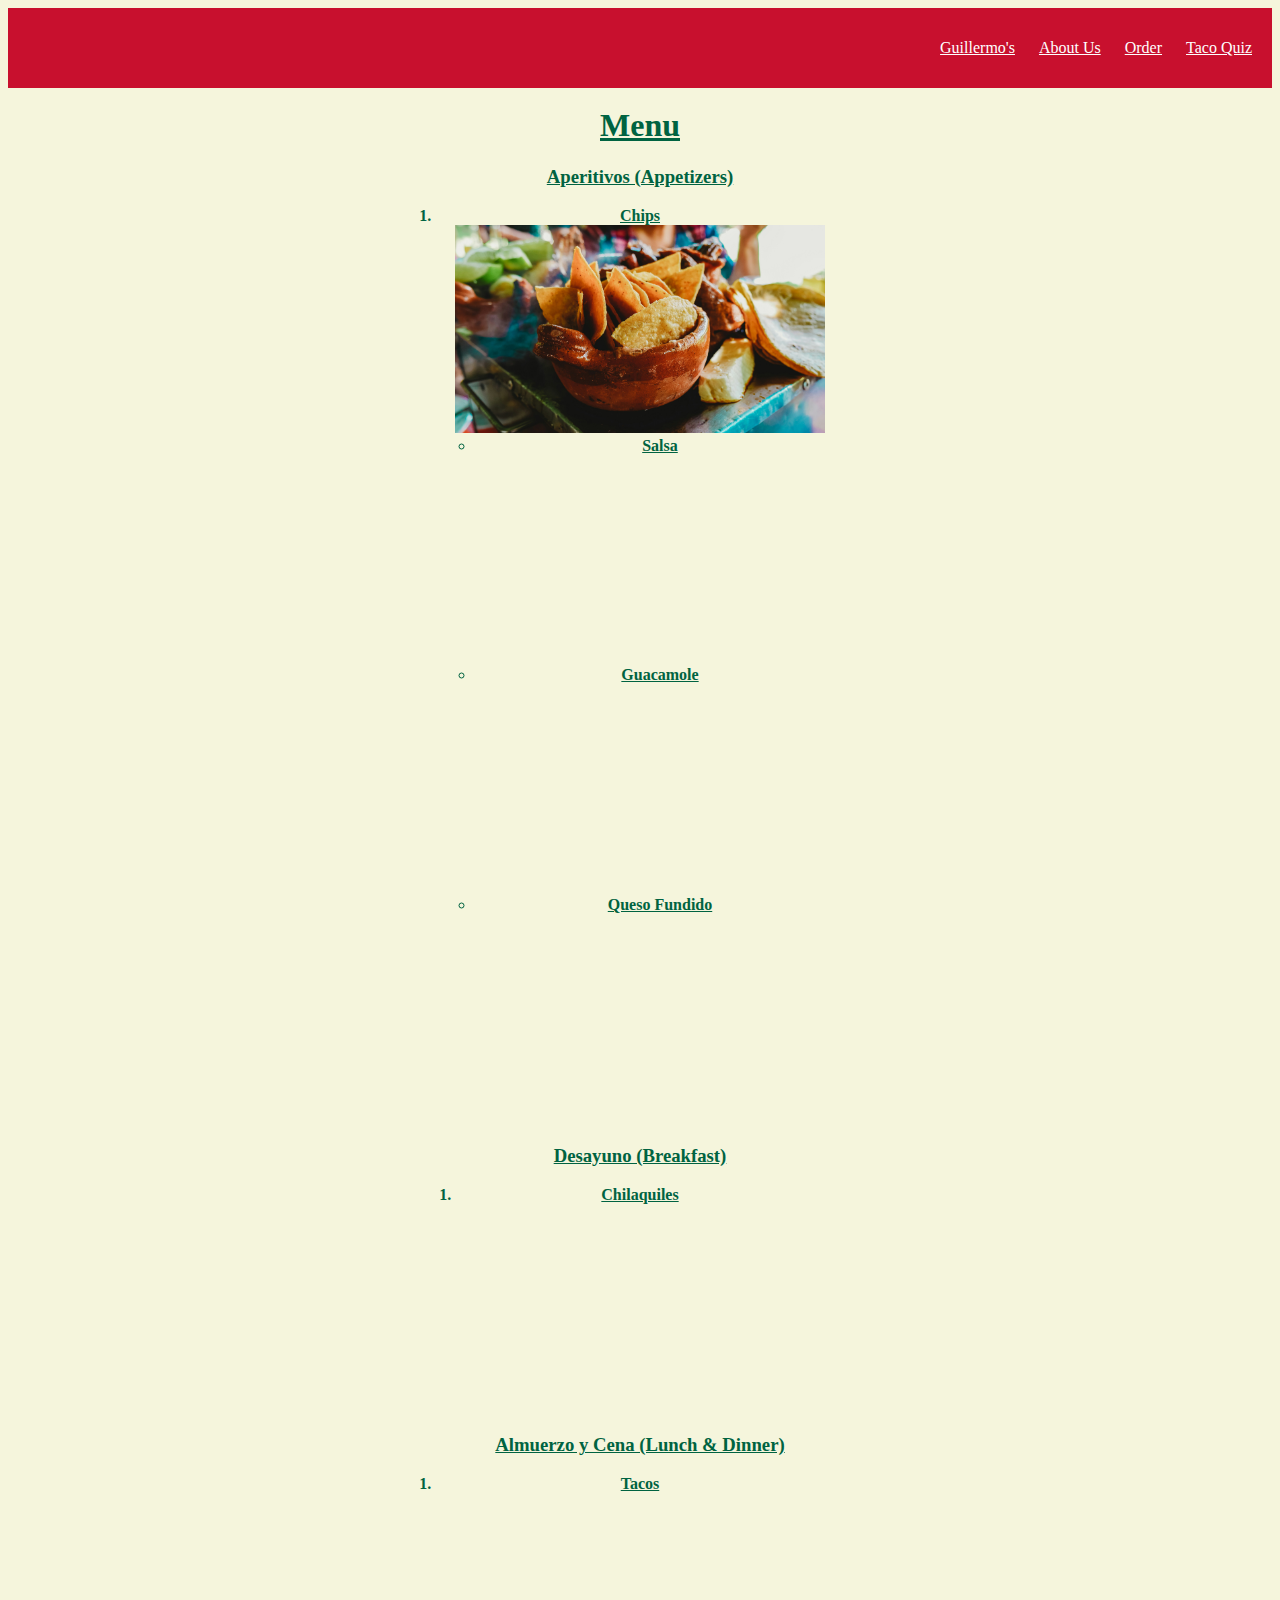
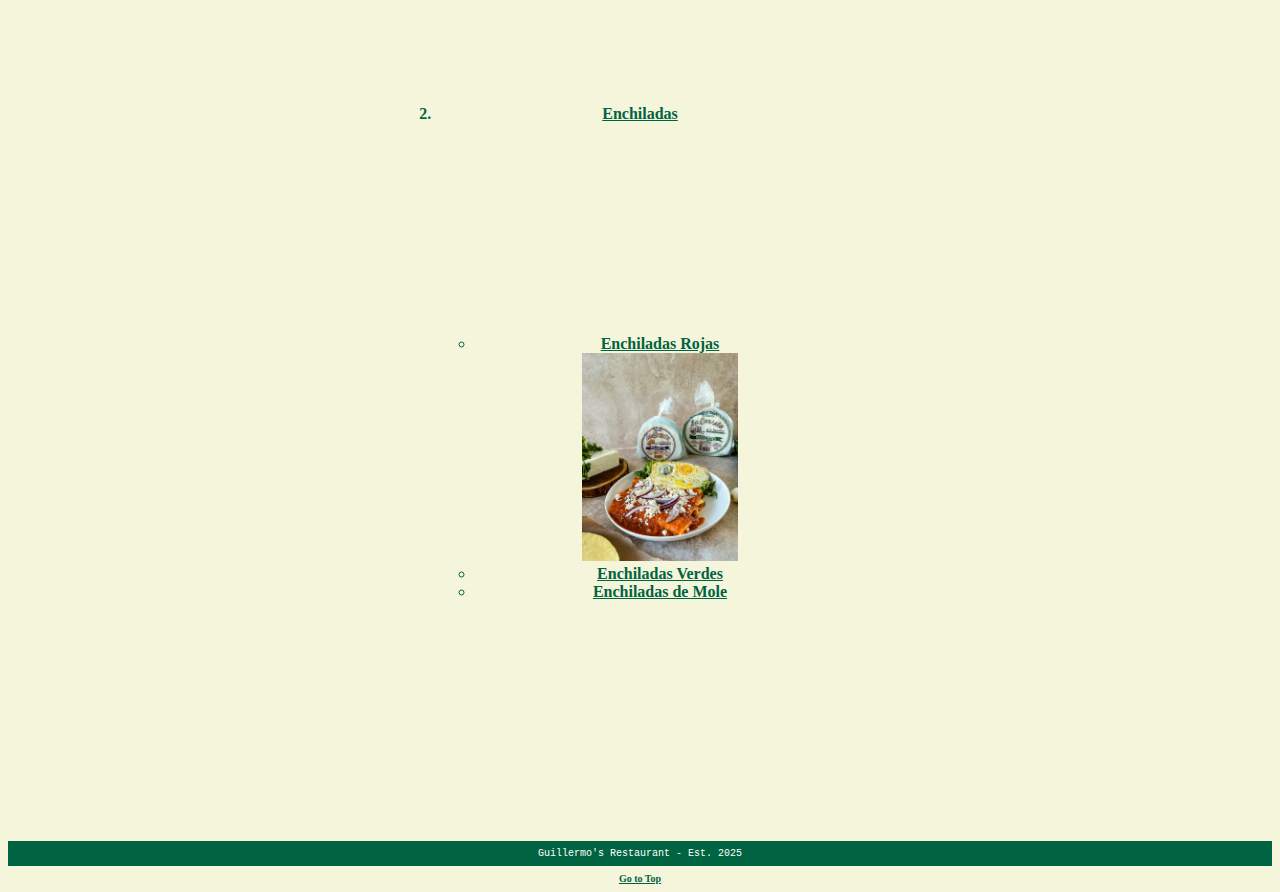
<file: scratch.html>
<!DOCTYPE html>
<html lang="en">
<head>
    <meta charset="UTF-8">
    <meta name="viewport" content="width=device-width, initial-scale=1.0">
    <title>Menu - Guillermo's</title>
    <link rel="stylesheet" type="text/css" href="css/scratch.css">
</head>
<body class="body">
    <div name="top" class="common header">
    <nav>
        <a href="#">Guillermo's</a>
        <a href="index.html">About Us</a>
        <a href="https://www.youtube.com/watch?v=xvFZjo5PgG0">Order</a>
        <a href="webapp.html">Taco Quiz</a>
    </nav>
    </div>
    <br>
    <div>
        <h1 class="bodyheader">Menu</h1>
    </div>
    <div>
        <h3 class="bodyheader">Aperitivos (Appetizers)</h3>
        <ol class="bodyheader centeredlist">
            <li>Chips
                <br>
                <img src="assets/img/chips.jpg" width="369.6">
                <ul>
                    <li>Salsa</li>
                    <iframe width="369.6" height="207.9" src="https://www.youtube.com/embed/6K8ofy_d9PY?si=YVg4ZtzB1BRLnOOt" title="YouTube video player" frameborder="0" allow="accelerometer; autoplay; clipboard-write; encrypted-media; gyroscope; picture-in-picture; web-share" referrerpolicy="strict-origin-when-cross-origin" allowfullscreen></iframe>
                    <li>Guacamole</li>
                    <iframe width="369.6" height="207.9" src="https://www.youtube.com/embed/a6yCQdx3Pkg?si=Uzt4G8ChCYeXnaMQ" title="YouTube video player" frameborder="0" allow="accelerometer; autoplay; clipboard-write; encrypted-media; gyroscope; picture-in-picture; web-share" referrerpolicy="strict-origin-when-cross-origin" allowfullscreen></iframe>
                    <li>Queso Fundido</li>
                    <iframe width="369.6" height="207.9" src="https://www.youtube.com/embed/iGDnZ7ZG-II?si=GrNn4qXpPdfVQBij" title="YouTube video player" frameborder="0" allow="accelerometer; autoplay; clipboard-write; encrypted-media; gyroscope; picture-in-picture; web-share" referrerpolicy="strict-origin-when-cross-origin" allowfullscreen></iframe>
                </ul>
            </li>
        </ol>
        <h3 class="bodyheader">Desayuno (Breakfast)</h3>
        <ol class="bodyheader centeredlist">
            <li>Chilaquiles</li>
            <iframe width="369.6" height="207.9" src="https://www.youtube.com/embed/xL_XD2wfYws?si=oWHT5cHm96b7FA9Z" title="YouTube video player" frameborder="0" allow="accelerometer; autoplay; clipboard-write; encrypted-media; gyroscope; picture-in-picture; web-share" referrerpolicy="strict-origin-when-cross-origin" allowfullscreen></iframe>
        </ol>
        <h3 class="bodyheader">Almuerzo y Cena (Lunch & Dinner)</h3>
        <ol class="bodyheader centeredlist">
            <li>Tacos</li>
            <iframe width="369.6" height="207.9" src="https://www.youtube.com/embed/vmuLzYet9K4?si=A7PKdn9x69vkoA4h" title="YouTube video player" frameborder="0" allow="accelerometer; autoplay; clipboard-write; encrypted-media; gyroscope; picture-in-picture; web-share" referrerpolicy="strict-origin-when-cross-origin" allowfullscreen></iframe>
            <li>Enchiladas</li>
            <iframe width="369.6" height="207.9" src="https://www.youtube.com/embed/Inj-vaDCffE?si=bmjx0Fn3AfnNpJ9g" title="YouTube video player" frameborder="0" allow="accelerometer; autoplay; clipboard-write; encrypted-media; gyroscope; picture-in-picture; web-share" referrerpolicy="strict-origin-when-cross-origin" allowfullscreen></iframe>
                <ul>
                    <li>Enchiladas Rojas</li>
                    <img src="assets/img/enchiladas.jpg" height="207.9">
                    <li>Enchiladas Verdes</li>
                    <li>Enchiladas de Mole</li>
                    <iframe width="369.6" height="207.9" src="https://www.youtube.com/embed/8sq44hGr8Pk?si=y8kb3t9Lgo3RNLch" title="YouTube video player" frameborder="0" allow="accelerometer; autoplay; clipboard-write; encrypted-media; gyroscope; picture-in-picture; web-share" referrerpolicy="strict-origin-when-cross-origin" allowfullscreen></iframe>
                </ul>
        </ol>
    </div>
    <div class='tableauPlaceholder' id='viz1744906240785' style='position: relative'><noscript><a href='#'><img alt='Best States for Tacos ' src='https:&#47;&#47;public.tableau.com&#47;static&#47;images&#47;97&#47;97KWSKQ33&#47;1_rss.png' style='border: none' /></a></noscript><object class='tableauViz'  style='display:none;'><param name='host_url' value='https%3A%2F%2Fpublic.tableau.com%2F' /> <param name='embed_code_version' value='3' /> <param name='path' value='shared&#47;97KWSKQ33' /> <param name='toolbar' value='yes' /><param name='static_image' value='https:&#47;&#47;public.tableau.com&#47;static&#47;images&#47;97&#47;97KWSKQ33&#47;1.png' /> <param name='animate_transition' value='yes' /><param name='display_static_image' value='yes' /><param name='display_spinner' value='yes' /><param name='display_overlay' value='yes' /><param name='display_count' value='yes' /><param name='language' value='en-US' /></object></div>                <script type='text/javascript'>                    var divElement = document.getElementById('viz1744906240785');                    var vizElement = divElement.getElementsByTagName('object')[0];                    vizElement.style.width='100%';vizElement.style.height=(divElement.offsetWidth*0.75)+'px';                    var scriptElement = document.createElement('script');                    scriptElement.src = 'https://public.tableau.com/javascripts/api/viz_v1.js';                    vizElement.parentNode.insertBefore(scriptElement, vizElement);                </script>
    <br>
    <div>
        <p class="footer">Guillermo's Restaurant -  Est. 2025
            <br>
            <a class="bodyheader" href="#top">Go to Top</a>
        </p>
    </div>
    
</body>
</html>
</file>
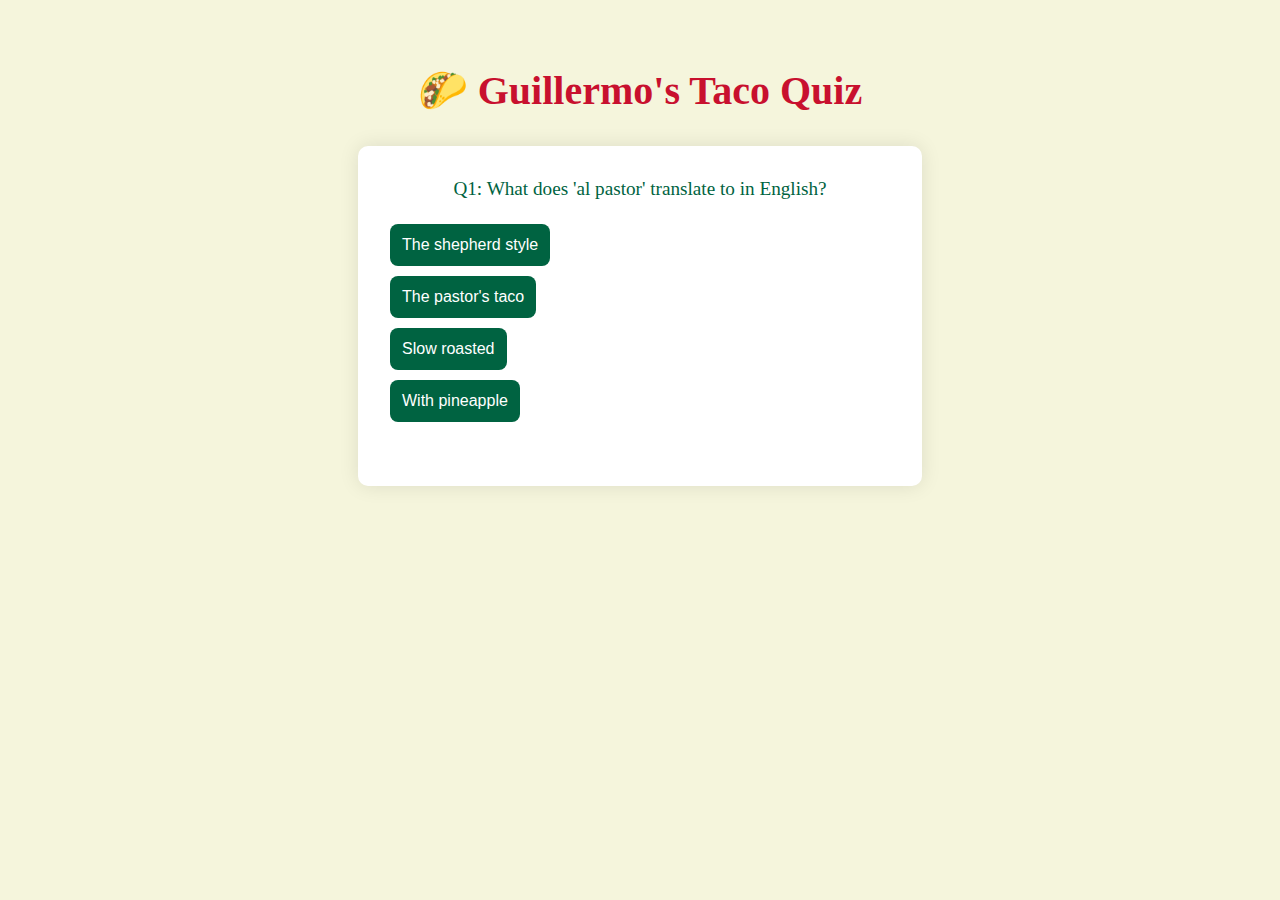
<file: webapp.html>
<!DOCTYPE html>
<html lang="en">
<head>
  <meta charset="UTF-8" />
  <meta name="viewport" content="width=device-width, initial-scale=1.0"/>
  <title>Guillermo's Taco Quiz 🌮</title>
  <style>
    body {
      font-family: cursive;
      background-color:beige;
      color: #006341;
      text-align: center;
      padding: 2rem;
    }

    h1 {
      font-size: 2.5em;
      color: #C8102E;
    }

    #quiz-box {
      max-width: 500px;
      margin: 2rem auto;
      background: #FFFFFF;
      padding: 2rem;
      border-radius: 10px;
      box-shadow: 0 0 20px rgba(0,0,0,0.1);
    }

    .question {
      font-size: 1.2em;
      margin-bottom: 1.5rem;
    }

    .option {
      display: block;
      background-color: #006341;
      color:#ffffff;
      border: none;
      margin: 10px 0;
      padding: 12px;
      border-radius: 8px;
      cursor: pointer;
      font-size: 16px;
      transition: background 0.3s;
    }

    .option:hover {
      background-color: #C8102E;
    }

    .correct {
      background-color: #aed581 !important;
    }

    .wrong {
      background-color: #ef9a9a !important;
    }

    #result {
      font-size: 1.3em;
      margin-top: 1rem;
    }

    #score {
      margin-top: 2rem;
      font-weight: bold;
    }

    #restart-btn {
      display: none;
      margin-top: 1.5rem;
      padding: 10px 20px;
      background-color: #006341;
      color: #FFFFFF;
      border: none;
      border-radius: 5px;
      cursor: pointer;
    }

    #restart-btn:hover {
      background-color: #C8102E;
    }
  </style>
</head>
<body>
  <h1>🌮 Guillermo's Taco Quiz</h1>
  <div id="quiz-box">
    <div class="question" id="question">Loading...</div>
    <div id="options"></div>
    <div id="result"></div>
    <div id="score"></div>
    <button id="restart-btn" onclick="restartQuiz()">🔁 Play Again</button>
  </div>

  <script>
    const questions = [
      {
        question: "What does 'al pastor' translate to in English?",
        options: ["The shepherd style", "The pastor's taco", "Slow roasted", "With pineapple"],
        answer: 0
      },
      {
        question: "Which of these is a vegetarian taco filling?",
        options: ["Carne Asada", "Barbacoa", "Nopales", "Al Pastor"],
        answer: 2
      },
      {
        question: "Which country invented the taco?",
        options: ["Mexico", "Spain", "USA", "Brazil"],
        answer: 0
      },
      {
        question: "What’s a traditional topping for Baja fish tacos?",
        options: ["Mango salsa", "Shredded cabbage", "Fried egg", "Refried beans"],
        answer: 1
      },
      {
        question: "What’s usually inside a taco de lengua?",
        options: ["Pork belly", "Tripe", "Tongue", "Brain"],
        answer: 2
      }
    ];

    let currentQuestion = 0;
    let score = 0;

    function loadQuestion() {
      const q = questions[currentQuestion];
      document.getElementById("question").textContent = `Q${currentQuestion + 1}: ${q.question}`;
      const optionsDiv = document.getElementById("options");
      optionsDiv.innerHTML = "";
      document.getElementById("result").textContent = "";

      q.options.forEach((optionText, i) => {
        const btn = document.createElement("button");
        btn.textContent = optionText;
        btn.className = "option";
        btn.addEventListener("click", () => checkAnswer(i, btn, q.answer));
        optionsDiv.appendChild(btn);
      });
    }

    function checkAnswer(selectedIndex, clickedButton, correctIndex) {
      const allButtons = document.querySelectorAll(".option");

      // Disable all buttons
      allButtons.forEach(btn => btn.disabled = true);

      if (selectedIndex === correctIndex) {
        clickedButton.classList.add("correct");
        document.getElementById("result").textContent = "🌮 Correct!";
        score++;
      } else {
        clickedButton.classList.add("wrong");
        allButtons[correctIndex].classList.add("correct");
        document.getElementById("result").textContent = "🚫 Nope!";
      }

      setTimeout(() => {
        currentQuestion++;
        if (currentQuestion < questions.length) {
          loadQuestion();
        } else {
          showFinalScore();
        }
      }, 1000);
    }

    function showFinalScore() {
      document.getElementById("question").textContent = "🎉 Quiz Complete!";
      document.getElementById("options").innerHTML = "";
      document.getElementById("result").textContent = "";
      document.getElementById("score").textContent = `You got ${score} out of ${questions.length} tacos right!`;
      document.getElementById("restart-btn").style.display = "inline-block";
    }

    function restartQuiz() {
      currentQuestion = 0;
      score = 0;
      document.getElementById("score").textContent = "";
      document.getElementById("restart-btn").style.display = "none";
      loadQuestion();
    }

    // Start the quiz
    loadQuestion();
  </script>
</body>
</html>
</file>
<file: css/scratch.css>
.header{
    font-family:cursive;
    background-color:#C8102E;
    color:#FFFFFF;
    height: 60px;
    line-height:60px;
    text-align:right;
    text-decoration:none;
}
nav{
    background-color:#C8102E;
    padding:10px;
    overflow:hidden;
}
nav a{
    background-color:#C8102E;
    color:#FFFFFF;
    padding: 10px;
    overflow:hidden;
}
nav a:hover{
    background-color:#006341;
}
.bodyheader{
    font-family:cursive;
    color:#006341;
    text-align:center;
    font-weight:bold;
    text-decoration:underline;
}
h3{
    text-align:center;
}
.footer{
    background-color:#006341;
    color:#FFFFFF;
    position:bottom;
    bottom:0px;
    left:5px;
    right:5px;
    height:25px;
    line-height:25px;
    text-align:center;
    font-family:'Courier New', Courier, monospace;
    font-size:x-small;
}
.body{
    background-color:beige;
}
.centeredlist{
    padding-left:0;
    list-style-position: outside;
    margin:0 auto;
    display: table;
    text-align: center;
}
</file>
